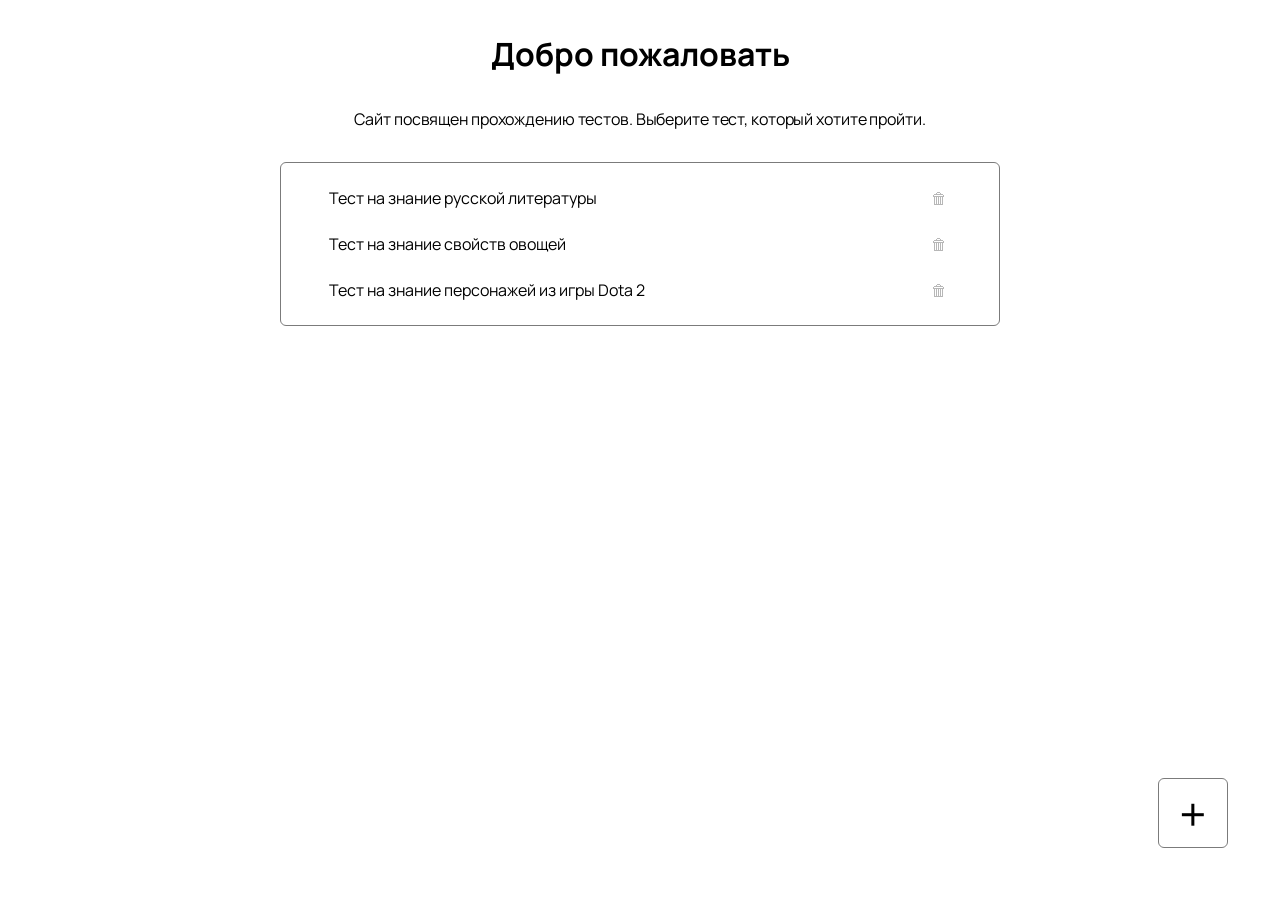
<file: solution/index.html>
<!doctype html>
<html lang="ru" xmlns="http://www.w3.org/1999/html">
    <head>
        <meta charset="UTF-8" />
        <meta name="viewport" content="width=device-width, user-scalable=no, initial-scale=1.0, maximum-scale=1.0, minimum-scale=1.0" />
        <meta http-equiv="X-UA-Compatible" content="ie=edge" />
        <link rel="stylesheet" href="main.css" />
        <link rel="stylesheet" href="styles/test.css" />
        <link rel="stylesheet" href="styles/modal-window-test.css" />
        <title>PROD 2</title>
    </head>
    <body>
        <div class="left-and-right">
            <div class="left-part">
                <div class="left-top-part">
                    <button test-id="back-to-test-list-page" class="button-to-tests">Тесты</button>
                </div>
                <div class="left-bottom-part" test-id="navigation">
                    <!-- Навигационные кнопки будут добавлены динамически -->
                </div>
            </div>
            <div class="right-part">
                <h2 class="title-test" test-id="test-title">Заголовок</h2>
                <div class="question-part" test-id="question">
                    <h2 class="question-text">Заголовок</h2>
                    <div class="questions" test-id="question-options">
                        <!-- Варианты ответов будут добавлены динамически -->
                    </div>
                </div>
                <div class="controls">
                    <button class="button-control" test-id="prev-question">⬅</button>
                    <button class="button-control" test-id="next-question">⮕</button>
                </div>
                <button class="button-stop" test-id="finish-button">Завершить</button>
                <button class="button-reset" test-id="reset-test-button" style="display: none;">Пройти тест заново</button>
            </div>
        </div>
        <!-- Модальное окно -->
        <div class="modal-behind" test-id="modal">
            <div class="modal">
                <div class="complete-test">
                    <h2 class="title-modal">Вы завершили тест</h2>
                    <div class="results">
                        <label>Правильных ответов - <span id="correct-answers">0</span></label>
                        <label>Неправильных ответов - <span id="wrong-answers">0</span></label>
                        <label id="unanswered-label">Вопросов без ответа - <span id="unanswered-questions">0</span></label>
                    </div>
                    <button class="understand">Понятно</button>
                </div>
                <div class="confirmation-modal">
                    <h2 class="title-modal-text" id="confirmation-title">Вы точно хотите завершить тест?</h2>
                    <div class="buttons-modal">
                        <button class="antwort" id="yes-action">Да</button>
                        <button class="antwort" id="no-action">Нет</button>
                    </div>
                </div>
            </div>
        </div>
        <script>
            // Если testId не передан, перенаправляем на главную страницу
            const urlParams = new URLSearchParams(window.location.search);
            const testId = urlParams.get('testId');
    
            if (!testId) {
                window.location.href = 'list-test.html';
            }
        </script>
        <script src="scripts/test.js"></script>
    </body>
</html>
</file>
<file: solution/main.css>
@import url('https://fonts.googleapis.com/css2?family=Manrope:wght@200..800&display=swap');
@import 'styles/variables.css';
@import 'styles/reset.css';
</file>
<file: solution/styles/test.css>
.left-and-right {
    display: flex;
    flex-direction: row;
    width: 100%;
    height: 100%;
}
.left-part {
    width: 167px;
    margin-left: 16px;
    display: flex;
    flex-direction: column;
}
.left-top-part{
    height: 88px;
}
.button-to-tests{
    width: 80px;
    height: 40px;
    border: 1px solid var(--color-border-color);
    border-radius: 6px;
    margin-top: 16px;
}
.left-bottom-part{
    padding: 9px;
    display: flex;
    align-items: center;
    flex-direction: column;
    border: 1px solid var(--color-border-color);
    border-radius: 6px;
    margin-bottom: 16px;
    min-height: 854px;
}
.button-list-elem{
    border: 1px solid var(--color-border-color);
    width:133px;
    height: 40px;
    margin: 8px;
    text-align: center;
    white-space: nowrap;
    line-height: 40px;
    border-radius: 6px;
}
.right-part {
    display: flex;
    align-items: center; /* Центрируем по вертикали внутри контейнера */
    flex-direction: column; /* Элементы располагаются вертикально */
    flex-grow: 1; /* Занимает оставшееся пространство */
    width: 100%; /* Занимает всю ширину родительского контейнера */
}

.title-test{
    text-align: center;
    margin-right: auto;
    margin-left: auto;
    font-size: 25px;
    margin-top: 287px;
}
.question-part{
    margin-top: 64px;
    max-width: 751px;
    border: 1px solid var(--color-border-color);
    border-radius: 16px;
    display: block;
    min-height: 154px;
}
.question-text{
    margin-top:40px;
    text-align: center;
}
.questions{
    margin-top:20px;
    display: flex;
    flex-direction: row;
    gap:16px;
    align-items: center;
    justify-content: center;
    margin-left: 40px;
    margin-right: 40px;
}
.question-button {
    padding: 8px 16px; /* Подбираем паддинги */
    border: 1px solid var(--color-border-color);
    border-radius: 6px;
    line-height: 1; /* Высота строки */
    text-align: center; /* Выравнивание текста по центру */
    white-space: nowrap; /* Запрет переноса текста */
    box-sizing: border-box; /* Учитываем padding и border в размерах */
}

.controls{
    display: flex;
    flex-direction: row;
    gap:24px;
    margin-top:64px;
    margin-right: auto;
    margin-left: auto;
}
.button-control{
    width: 50px;
    height: 50px;
    border: 1px solid var(--color-border-color);
    border-radius: 50%;
    font-size: 30px;
}
.button-stop{
    padding: 9px 14px;
    border: 1px solid var(--color-border-color);
    border-radius: 6px;
    font-weight: 500;
    margin-top: 64px;
    font-size: 20px;
    margin-right: auto;
    margin-left: auto;
}
.button-stop:hover{
    background-color: var(--color-hover-state);
}
.button-reset{
    padding: 9px 14px;
    border: 1px solid var(--color-border-color);
    border-radius: 6px;
    font-weight: 500;
    margin-top: 64px;
    font-size: 20px;
    margin-right: auto;
    margin-left: auto;
}
.button-reset:hover{
    background-color: var(--color-hover-state);
}
@media (max-width: 800px) {
    .title-test{
        margin-top:108px;
    }
}
@media (max-width: 600px) {
    .left-bottom-part {
        display: none; /* Скрываем левую часть на мобильных устройствах */
    }

    .left-and-right {
        flex-direction: column; /* Меняем направление на вертикальное */
    }

    .left-part {
        max-height: 56px; /* Уменьшаем высоту левой части */
    }

    .right-part {
        display: flex;
        align-items: center;
        flex-direction: column;
        flex-grow: 0;
    }

    .title-test {
        margin-top: 20px; /* Уменьшаем отступ сверху */
        margin-left: auto;
        margin-right: auto;
        width: calc(100% - 32px); /* Учитываем отступы по бокам */
        font-size: 20px; /* Уменьшаем размер шрифта */
    }

    .question-part {
        margin-top: 20px; /* Уменьшаем отступ сверху */
        margin-left: 16px;
        margin-right: 16px;
        width: calc(100% - 32px); /* Учитываем отступы по бокам */
        padding: 12px; /* Уменьшаем паддинги */
        border: 1px solid var(--color-border-color);
        border-radius: 16px;
    }

    .question-text {
        text-align: center;
        margin-top: 16px; /* Уменьшаем отступ сверху */
    }

    .questions {
        display: flex;
        flex-wrap: wrap; /* Разрешаем перенос элементов на новую строку */
        gap: 8px; /* Уменьшаем расстояние между элементами */
        justify-content: center;

        margin-left: 0;
        margin-right: 0;
        margin-bottom: 16px;
    }

    .question-button {
        padding: 8px 13px;
    }

    .controls {
        display: none; /* Скрываем кнопки управления на мобильных устройствах */
    }

    .button-stop {
        margin-top: 16px;
        margin-bottom: 16px;
        font-size: 16px; /* Уменьшаем размер шрифта */
    }

    .button-reset {
        margin-top: 16px;
        margin-bottom: 16px;
        font-size: 16px; /* Уменьшаем размер шрифта */
    }
}
</file>
<file: solution/styles/modal-window-test.css>
.modal-behind{
    display: none;
    background-color: var(--color-modal-overlay);
    width: 100%;
    height: 100%;
    position: fixed;
    top: 0;
    left: 0;
    overflow: hidden;
}
.modal{
    max-width: 720px;
    margin: 20px auto;
    background-color: white;
    border-radius: 20px;
    overflow: hidden;

}
.confirmation-modal{
    display:none;
}
.title-modal-text{
    margin-top: 40px;
    margin-left: 32px;
}
.buttons-modal{
    margin: 44px 180px;
    display: flex;
    flex-direction: row;
    justify-content: space-between;
}

.complete-test{
    display: none;
}
.title-modal{
    margin-top: 40px;
    margin-left: 32px;
}
.results{
    display: flex;
    flex-direction: column;
    margin-top: 40px;
    margin-left: 32px;
    gap:12px;
}
.understand{
    margin:44px auto;
    display: block; 
}
@media (max-width:410px){
    .modal{
        margin-left: 16px;
        margin-right: 16px;
    }
    .buttons-modal{
        margin: 44px 64px;
    }
}
</file>
<file: solution/styles/list.css>
.title{
    margin-top:32px;
    margin-right: auto;
    margin-left: auto;
    text-align: center;
}
.subtitle{
    text-align: center;
    margin-top: 32px;
    font-size: 16px;
    letter-spacing: -0.11px;
}
.list-test{
    margin-top:32px;
    border: 1px solid var(--color-border-color);
    display: block;
    border-radius: 6px;
    margin-right: auto;
    margin-left: auto;
    max-width: 720px;
    min-height: 164px;
    padding: 12px 16px;
    gap:4px;
}
.test-item{
    padding: 12px 32px;
    border-radius: 6px;
    display: flex;
    justify-content: space-between;
    align-items: center;
}
.test-item:hover{
    background-color: var(--color-hover-state);
}
.delete-button{
    margin-right: 4px;
}

.title-item{
    letter-spacing: -0.11px;
}

.add-test-button{
    width:70px;
    height: 70px;
    border: 1px solid var(--color-border-color);
    display: flex;
    align-items: center;
    justify-content: center;
    border-radius: 6px;
    font-size: 48px;
    position: fixed;
    bottom: 52px;
    right: 52px;
}
.add-test-button:hover{
    background-color: var(--color-hover-state);
}
@media (max-width: 735px){
    .list-test{
        margin-right: 32px;
        margin-left: 32px;
    }
    .subtitle{
        margin-left: 60px;
        margin-right: 60px;
    }
}
</file>
<file: solution/styles/modal-icon.css>
@import 'variables.css';

.modal {
    display: none;
    background-color: var(--color-modal-overlay);
    width: 100%;
    height: 100%;
    position: fixed;
    top: 0;
    left: 0;
    overflow: hidden;

}
.modal-content{
    max-width: 720px;
    min-height: 449px;
    background-color: white;
    margin: 20px auto;
    border-radius: 20px;
    overflow: hidden;
    position: relative;
}
.title-form{
    margin-top:32px;
    margin-left: 32px;
}

.test-form{
    margin-top:32px;
    margin-left: 32px;
    margin-right: 32px;
}

.name-test{
    width: 100%;
    border: 1px solid var(--color-border-color);
    border-radius: 6px;
    height: 28px;
    margin-top: 8px;
    outline: none;
}
.questions-container{
    max-width: 416px;
    margin-top: 16px;
    display: flex;
    flex-direction: column;
    margin-bottom: 20px
}
.question-input{
    display: block;
    width:100%;
    outline: none;
    border: 1px solid var(--color-border-color);
    border-radius: 6px;
    height: 28px;
    margin-top:8px;
}
.input-grid input[type="text"]{
    outline: none;
    border: 1px solid var(--color-border-color);
    border-radius: 6px;
    height: 28px;
    max-width: 172px;
}
.input-grid{
    margin-top:16px;
    display: grid;
    grid-template-columns: repeat(2, 1fr);
    gap:8px;
    column-gap: 14px;
}
.option{
    display: flex;
    align-items: center;
    gap: 16px;
}
.Error-form{
    margin-top:20px;
    color:var(--color-negative-status);
    visibility: hidden;
}
.save-button{
    display: block;
    margin-top: 36px;
    margin-left: auto;
    margin-right: auto;
    margin-bottom: 40px;
    width: 100%;
    letter-spacing: -0.13px;
    border-radius: 6px;
}
.save-button:hover{
    background-color: var(--color-hover-state);
}
.controls {
    display: flex;
    max-width: 80px;
    gap: 8px;
    position: absolute; /* Меняем на absolute */
    top: 171px; /* Позиционируем сверху */
    right: 32px; /* Позиционируем справа */
}
.controls>button{
    width:36px;
    height: 36px;
    border: 1px solid var(--color-border-color);
    border-radius: 6px;
    font-size: 24px;
}
@media (max-width:559px){
    .input-grid{
        margin-top:16px;
        display: grid;
        grid-template-columns: repeat(1, 1fr);
        gap:8px;
    }
    .questions-container{
        max-width: 200px;
    }
}
@media (max-width:410px){
    .input-grid{
        margin-top:16px;
        display: grid;
        grid-template-columns: repeat(1, 1fr);
        gap:8px;
    }
    .questions-container{
        max-width: 148px;
    }
    .input-grid input[type="text"]{
        outline: none;
        border: 1px solid var(--color-border-color);
        border-radius: 6px;
        height: 28px;
        max-width: 116px;
    }
    .modal-content{
        margin-right: 16px;
        margin-left: 16px;
    }
}
</file>
